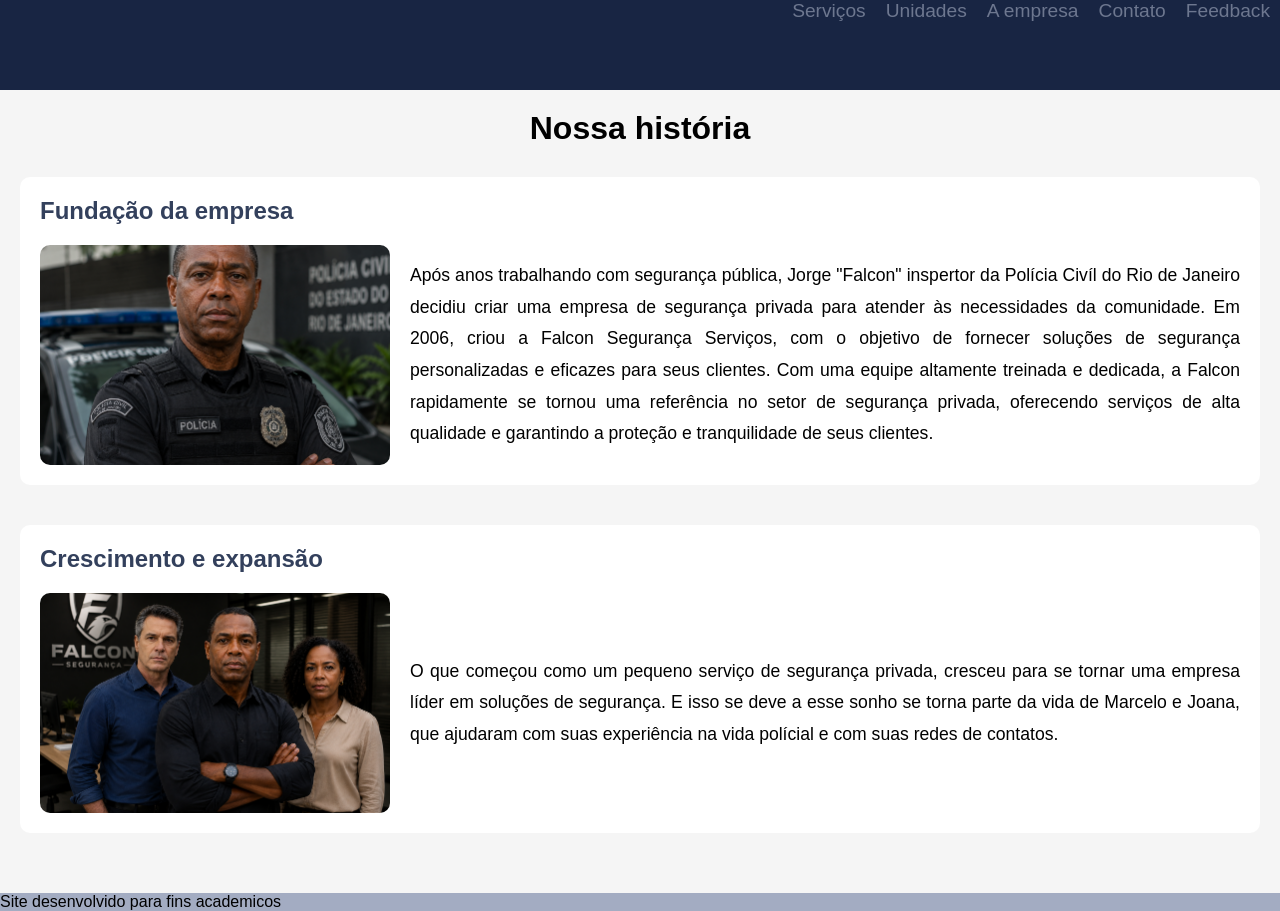
<file: index.html>
<!DOCTYPE html>
<html lang="pt-br">
<head>
    <meta charset="UTF-8">
    <meta name="viewport" content="width=device-width, initial-scale=1.0">
    <title>Falcon Segurança Privada</title>
</head>
<body>
    <!DOCTYPE html>
<html lang="pt-br">
<head>
    <meta charset="UTF-8">
    <meta name="viewport" content="width=device-width, initial-scale=1.0">
    <title>Serviços</title>
    <link rel="stylesheet" href="style.css">
</head>
<body>
    <header>
        <nav>
            <ul>
                <li><a href="servicos.html" target="_blank">Serviços</a></li>
                <li><a href="unidades.html" target="_blank">Unidades</a></li>
                <li><a href="index.html" target="_blank">A empresa</a></li>
                <li><a href="contato.html" target="_blank">Contato</a></li>
                <li><a href="feedback.html" target="_blank">Feedback </a></li>
            </ul>
        </nav>
    </header>
    <main>
        <h1>Nossa história</h1>
        <section>
            <h2>Fundação da empresa</h2>
            <div class="foto" id="f3">
                
            </div>
            <div class="texto">
                <p>Após anos trabalhando com segurança pública, Jorge "Falcon" inspertor da Polícia Civíl do Rio de Janeiro decidiu criar uma empresa de segurança privada para atender às necessidades da comunidade. Em 2006, criou a Falcon Segurança Serviços, com o objetivo de fornecer soluções de segurança personalizadas e eficazes para seus clientes. Com uma equipe altamente treinada e dedicada, a Falcon rapidamente se tornou uma referência no setor de segurança privada, oferecendo serviços de alta qualidade e garantindo a proteção e tranquilidade de seus clientes.</p>
                 </p>
            </div>
        </section>
        <section>
            <h2>Crescimento e expansão</h2>
            <div class="foto" id="f4">
                
            </div>
            <div class="texto">
                <p>O que começou como um pequeno serviço de segurança privada, cresceu para se tornar uma empresa líder em soluções de segurança. E isso se deve a esse sonho se torna parte da vida de Marcelo e Joana, que ajudaram com suas experiência na vida polícial e com suas redes de contatos.</p>
            </div>
        </section>
    </main>
    <footer>Site desenvolvido para fins academicos</footer>
</body>
</html>   
</body>
</html>
</file>
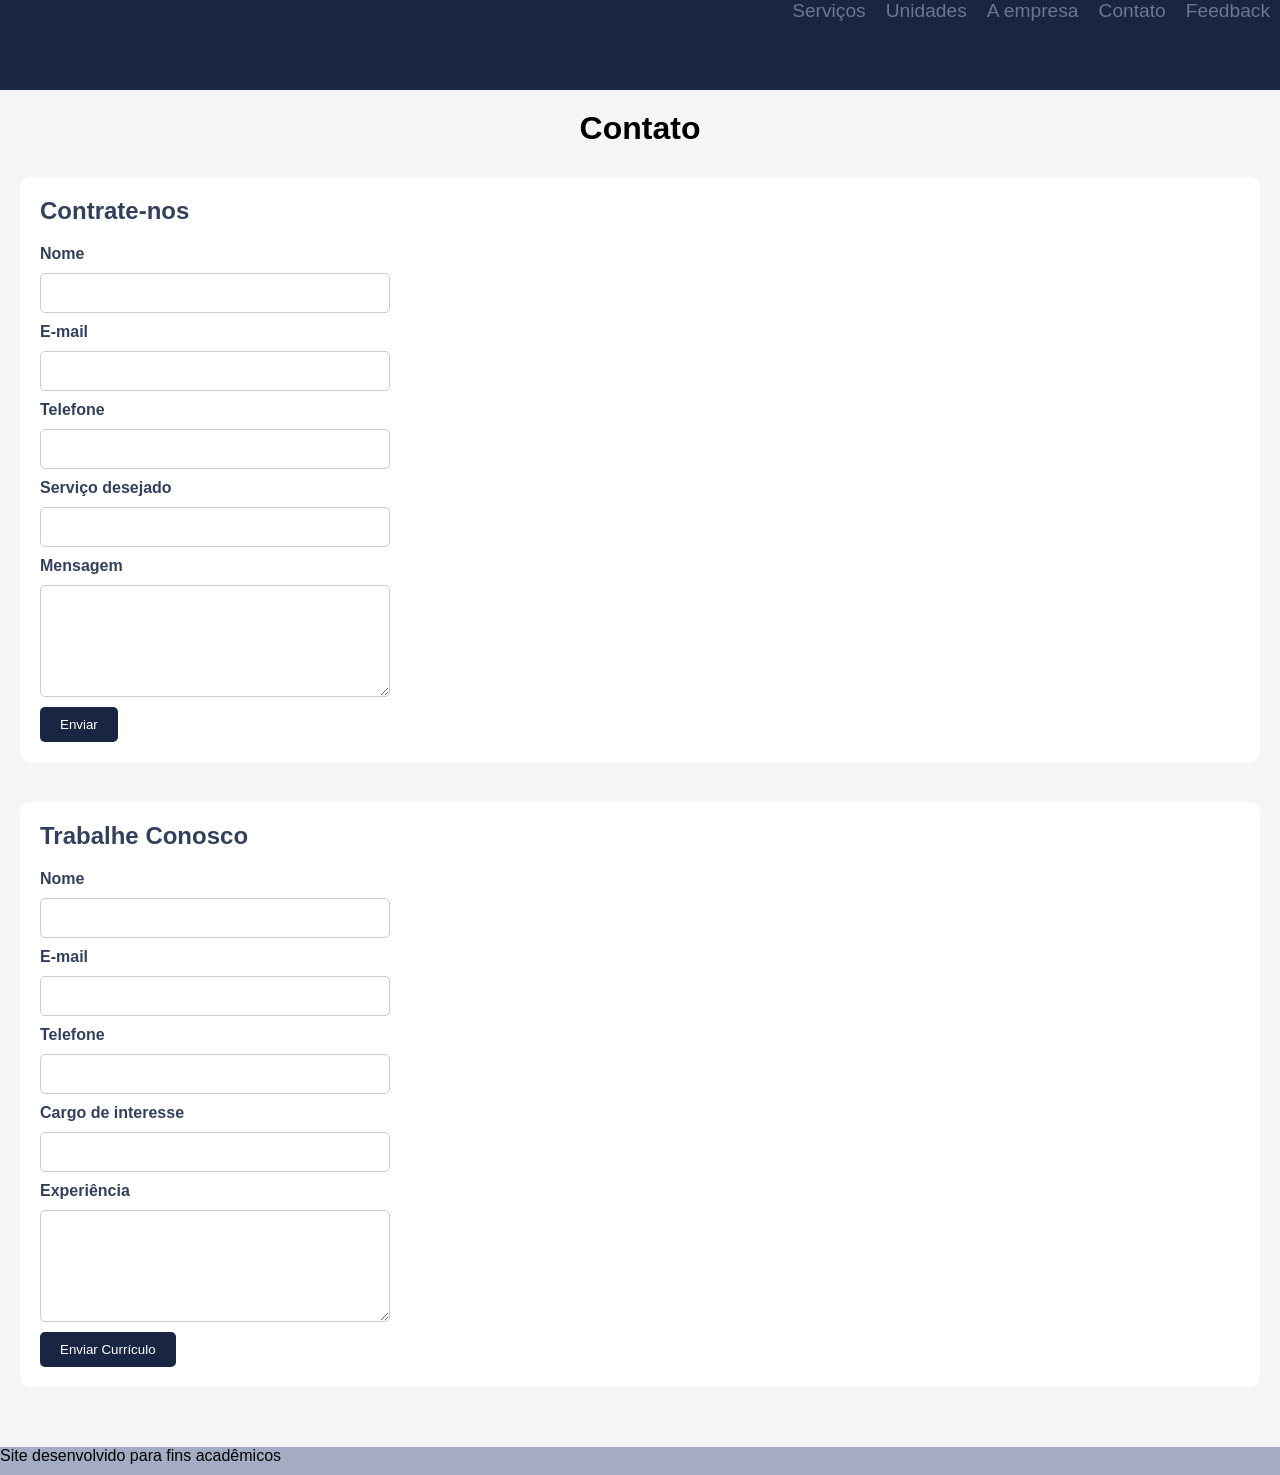
<file: contato.html>
<!DOCTYPE html>
<html lang="pt-br">
<head>
    <meta charset="UTF-8">
    <meta name="viewport" content="width=device-width, initial-scale=1.0">
    <title>Contato</title>
    <link rel="stylesheet" href="style.css">
</head>

<body>

    <header>
        <nav>
            <ul>
                <li><a href="servicos.html">Serviços</a></li>
                <li><a href="unidades.html">Unidades</a></li>
                <li><a href="index.html">A empresa</a></li>
                <li><a href="contato.html">Contato</a></li>
                <li><a href="feedback.html">Feedback</a></li>
            </ul>
        </nav>
    </header>

    <main>

        <h1>Contato</h1>

        <section>
            <h2>Contrate-nos</h2>

            <form class="formulario" action="backend/contato.php" method="POST">
                <label for="nome">Nome</label>
                <input type="text" id="nome" name="nome" required>

                <label for="email">E-mail</label>
                <input type="email" id="email" name="email" required>

                <label for="telefone">Telefone</label>
                <input type="tel" id="telefone" name="telefone">

                <label for="servico">Serviço desejado</label>
                <input type="text" id="servico" name="servico">

                <label for="mensagem">Mensagem</label>
                <textarea id="mensagem" name="mensagem" rows="5"></textarea>

                <button type="submit">Enviar</button>
            </form>
        </section>

        <section>
            <h2>Trabalhe Conosco</h2>

            <form class="formulario" action="backend/candidatura.php" method="POST">
                <label for="nome-candidato">Nome</label>
                <input type="text" id="nome-candidato" name="nome" required>

                <label for="email-candidato">E-mail</label>
                <input type="email" id="email-candidato" name="email" required>

                <label for="telefone-candidato">Telefone</label>
                <input type="tel" id="telefone-candidato" name="telefone">

                <label for="cargo">Cargo de interesse</label>
                <input type="text" id="cargo" name="cargo">

                <label for="experiencia">Experiência</label>
                <textarea id="experiencia" name="experiencia" rows="5"></textarea>

                <button type="submit">Enviar Currículo</button>
            </form>
        </section>

    </main>

    <footer>
        Site desenvolvido para fins acadêmicos
    </footer>

</body>
</html>
</file>
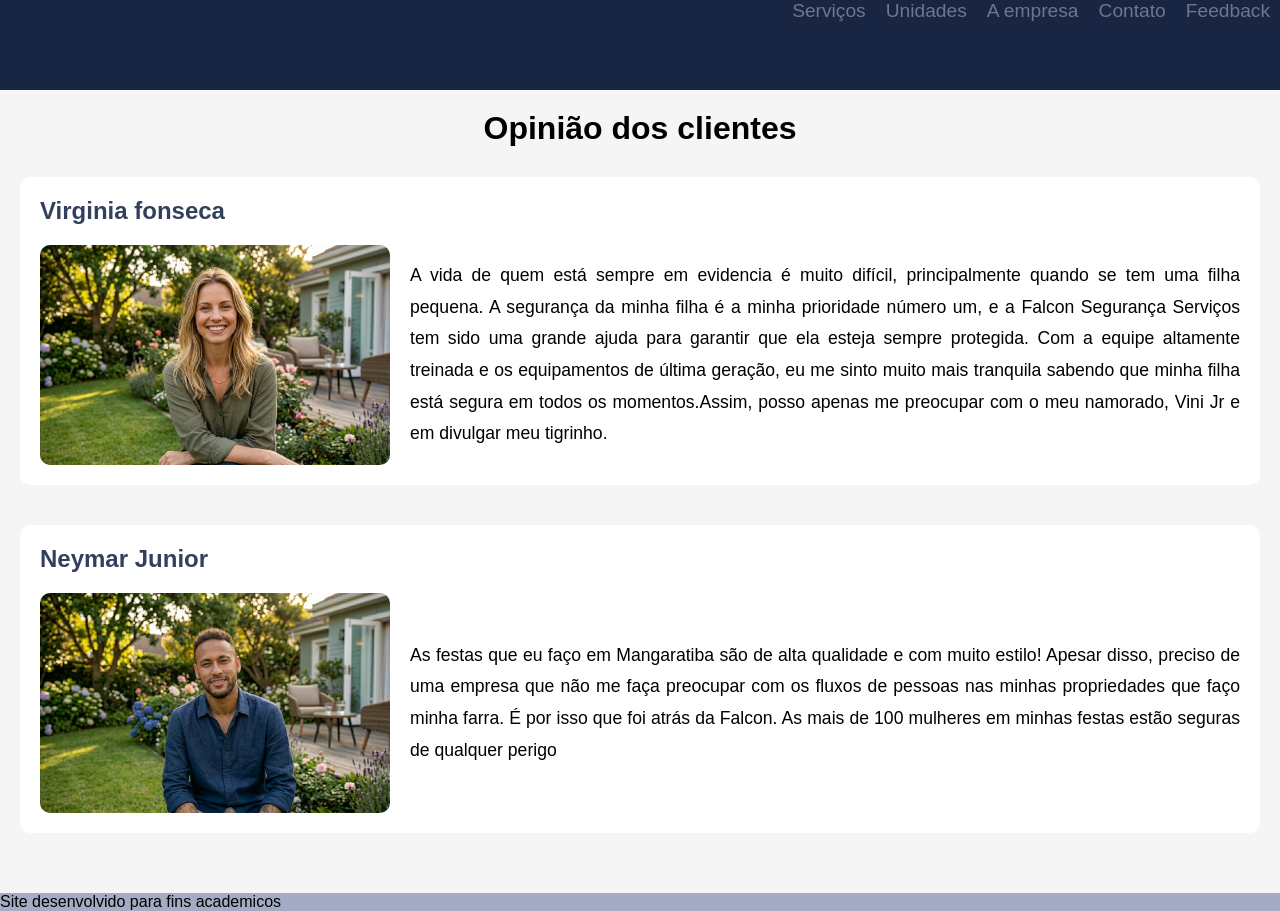
<file: feedback.html>
<!DOCTYPE html>
<html lang="pt-br">
<head>
    <meta charset="UTF-8">
    <meta name="viewport" content="width=device-width, initial-scale=1.0">
    <title>PC Segurança Serviços</title>
</head>
<body>
    <!DOCTYPE html>
<html lang="pt-br">
<head>
    <meta charset="UTF-8">
    <meta name="viewport" content="width=device-width, initial-scale=1.0">
    <title>Serviços</title>
    <link rel="stylesheet" href="style.css">
</head>
<body>
    <header>
        <nav>
            <ul>
                <li><a href="servicos.html" target="_blank">Serviços</a></li>
                <li><a href="unidades.html" target="_blank">Unidades</a></li>
                <li><a href="index.html" target="_blank">A empresa</a></li>
                <li><a href="contato.html" target="_blank">Contato</a></li>
                <li><a href="feedback.html" target="_blank">Feedback </a></li>
            </ul>
        </nav>
    </header>
    <main>
        <h1>Opinião dos clientes</h1>
        <section>
            <h2>Virginia fonseca</h2>
            <div class="foto" id="f1">
                
            </div>
            <div class="texto">
                <p>A vida de quem está sempre em evidencia é muito difícil, principalmente quando se tem uma filha pequena. A segurança da minha filha é a minha prioridade número um, e a Falcon Segurança Serviços tem sido uma grande ajuda para garantir que ela esteja sempre protegida. Com a equipe altamente treinada e os equipamentos de última geração, eu me sinto muito mais tranquila sabendo que minha filha está segura em todos os momentos.Assim, posso apenas me preocupar com o meu namorado, Vini Jr e em divulgar meu tigrinho.
                </p>
            </div>
        </section>
        <section>
            <h2>Neymar Junior</h2>
            <div class="foto" id="f2">
                
            </div>
            <div class="texto">
                <p>As festas que eu faço em Mangaratiba são de alta qualidade e com muito estilo! Apesar disso, preciso de uma empresa que não me faça preocupar com os fluxos de pessoas nas minhas propriedades que faço minha farra. É por isso que foi atrás da Falcon. As mais de 100 mulheres em minhas festas estão seguras de qualquer perigo</p>
            </div>
        </section>
    </main>
    <footer>Site desenvolvido para fins academicos</footer>
</body>
</html>   
</body>
</html>
</file>
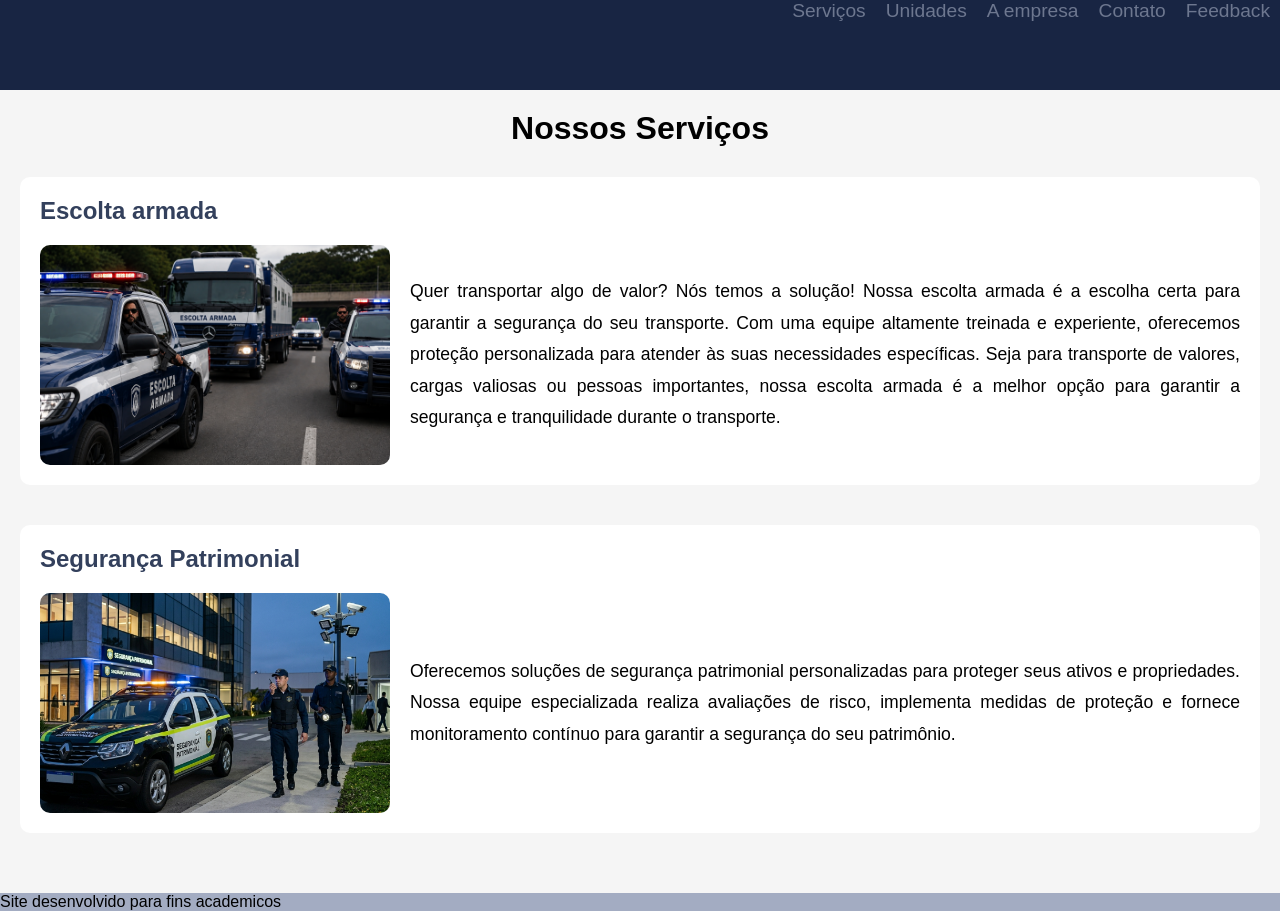
<file: servicos.html>
<!DOCTYPE html>
<html lang="pt-br">
<head>
    <meta charset="UTF-8">
    <meta name="viewport" content="width=device-width, initial-scale=1.0">
    <title>Serviços</title>
    <link rel="stylesheet" href="style.css">
</head>
<body>
    <header>
        <nav>
            <ul>
                <li><a href="servicos.html" target="_blank">Serviços</a></li>
                <li><a href="unidades.html" target="_blank">Unidades</a></li>
               <li><a href="index.html" target="_blank">A empresa</a></li>
                <li><a href="contato.html" target="_blank">Contato</a></li>
                <li><a href="feedback.html" target="_blank">Feedback </a></li>
            </ul>
        </nav>
    </header>
    <main>
        <h1>Nossos Serviços</h1>
        <section>
            <h2>Escolta armada</h2>
            <div class="foto" id="f7">
                
            </div>
            <div class="texto">
                <p>Quer transportar algo de valor? Nós temos a solução! Nossa escolta armada é a escolha certa para garantir a segurança do seu transporte. Com uma equipe altamente treinada e experiente, oferecemos proteção personalizada para atender às suas necessidades específicas. Seja para transporte de valores, cargas valiosas ou pessoas importantes, nossa escolta armada é a melhor opção para garantir a segurança e tranquilidade durante o transporte.
                </p>
            </div>
        </section>
        <section>
            <h2>Segurança Patrimonial</h2>
            <div class="foto" id="f8">
                
            </div>
            <div class="texto">
                <p>Oferecemos soluções de segurança patrimonial personalizadas para proteger seus ativos e propriedades. Nossa equipe especializada realiza avaliações de risco, implementa medidas de proteção e fornece monitoramento contínuo para garantir a segurança do seu patrimônio.</p>
            </div>
        </section>
    </main>
    <footer>Site desenvolvido para fins academicos</footer>
</body>
</html>
</file>
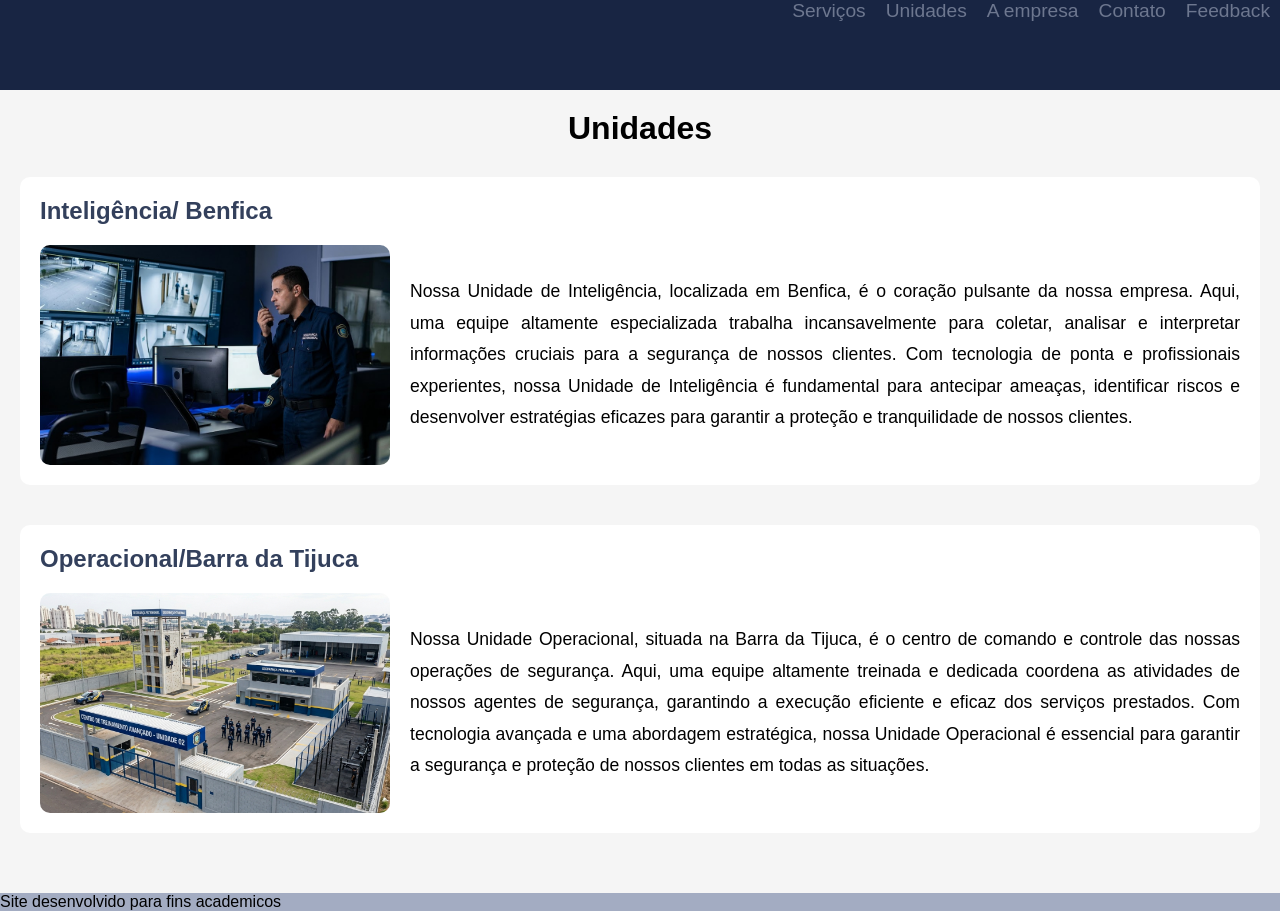
<file: unidades.html>
<!DOCTYPE html>
<html lang="pt-br">
<head>
    <meta charset="UTF-8">
    <meta name="viewport" content="width=device-width, initial-scale=1.0">
    <title>Unidades</title>
    <link rel="stylesheet" href="style.css">
</head>
<body>
    <header>
        <nav>
            <ul>
                <li><a href="servicos.html" target="_blank">Serviços</a></li>
                <li><a href="unidades.html" target="_blank">Unidades</a></li>
                <li><a href="index.html" target="_blank">A empresa</a></li>
                <li><a href="contato.html" target="_blank">Contato</a></li>
                <li><a href="feedback.html" target="_blank">Feedback </a></li>
            </ul>
        </nav>
    </header>
    <main>
        <h1>Unidades</h1>
        <section>
            <h2>Inteligência/ Benfica</h2>
            <div class="foto" id="f5">
                
            </div>
            <div class="texto">
                <p>Nossa Unidade de Inteligência, localizada em Benfica, é o coração pulsante da nossa empresa. Aqui, uma equipe altamente especializada trabalha incansavelmente para coletar, analisar e interpretar informações cruciais para a segurança de nossos clientes. Com tecnologia de ponta e profissionais experientes, nossa Unidade de Inteligência é fundamental para antecipar ameaças, identificar riscos e desenvolver estratégias eficazes para garantir a proteção e tranquilidade de nossos clientes.</
                </p>
            </div>
        </section>
        <section>
            <h2>Operacional/Barra da Tijuca</h2>
            <div class="foto" id="f6">
                
            </div>
            <div class="texto">
                <p>Nossa Unidade Operacional, situada na Barra da Tijuca, é o centro de comando e controle das nossas operações de segurança. Aqui, uma equipe altamente treinada e dedicada coordena as atividades de nossos agentes de segurança, garantindo a execução eficiente e eficaz dos serviços prestados. Com tecnologia avançada e uma abordagem estratégica, nossa Unidade Operacional é essencial para garantir a segurança e proteção de nossos clientes em todas as situações.</p>
            
        </section>
    </main>
    <footer>Site desenvolvido para fins academicos</footer>
</body>
</html>
</file>
<file: style.css>
@charset "UTF-8";
:root{
    --fundo: #f5f5f5;
    --contraste_fundo:#A3ACC2;
    --barra: #182543;
    --fonte01:#6D778F;
    --contraste01:#9DB7F5;
    --contraste02:#33405C;
}
*{
    margin: 0;
    padding: 0;
    box-sizing: border-box;
}

body{
    font-family: 'Gill Sans', 'Gill Sans MT', Calibri, 'Trebuchet MS', sans-serif;
    background: var(--contraste_fundo);
}

header {
    background: var(--barra);
    height: 10vh;    
    position: sticky;
    top: 0;
    z-index: 1000;
}
nav ul{
    display: flex;
    justify-content: end;
    height: 100%;
    list-style: none;
    flex-flow: row nowrap;
}
li a{
    text-decoration: none;
    color: var(--fonte01);
    font-size: 1.2rem;
    transition: 0.3s;
    padding: 5px 10px;
}
a:hover{
    color: var(--fundo);
    background: var(--contrate01);
    border-radius: 5px;

}
main {
    background-color: var(--fundo);
    padding: 20px;
}

main h1 {
    text-align: center;
    margin-bottom: 30px;
}

section {
    display: grid;
    grid-template-columns: 350px 1fr;
    gap: 20px;
    align-items: center;

    margin-bottom: 40px;
    padding: 20px;
    background: white;
    border-radius: 10px;
}

section h2 {
    grid-column: 1 / -1;
    color: var(--contraste02);
}

.foto {
    width: 350px;
    height: 220px;

    background-size: cover;
    background-position: center;
    border-radius: 10px;
}

.texto p {
    text-align: justify;
    font-size: 1.1em;
    line-height: 1.8;
}
.formulario {
    display: flex;
    flex-direction: column;
    gap: 10px;
}

.formulario label {
    font-weight: bold;
    color: var(--contraste02);
}

.formulario input,
.formulario textarea {
    padding: 10px;
    border: 1px solid #ccc;
    border-radius: 5px;
    font-size: 1rem;
}

.formulario button {
    width: fit-content;
    padding: 10px 20px;
    background: var(--barra);
    color: white;
    border: none;
    border-radius: 5px;
    cursor: pointer;
    transition: 0.3s;
}

.formulario button:hover {
    background: var(--contraste02);
}
#f1{
    background-image: url(imagens/Feedback1.png);
}
#f2{
    background-image: url(imagens/Feedback2.png);
}
#f3{
    background-image: url(imagens/historia01.png);
}
#f4{
    background-image: url(imagens/historia02.png);
}
#f5{
    background-image: url(imagens/Unidade01.jpg);
}
#f6{
    background-image: url(imagens/Unidade02.png);
}
#f7 {
    background-image: url("imagens/Serviço1.png");
}

#f8 {
    background-image: url("imagens/Serviço02.png");
}


@media (max-width: 768px) {
    section {
        grid-template-columns: 1fr;
    }

    .foto {
        width: 100%;
    }
}
</file>
